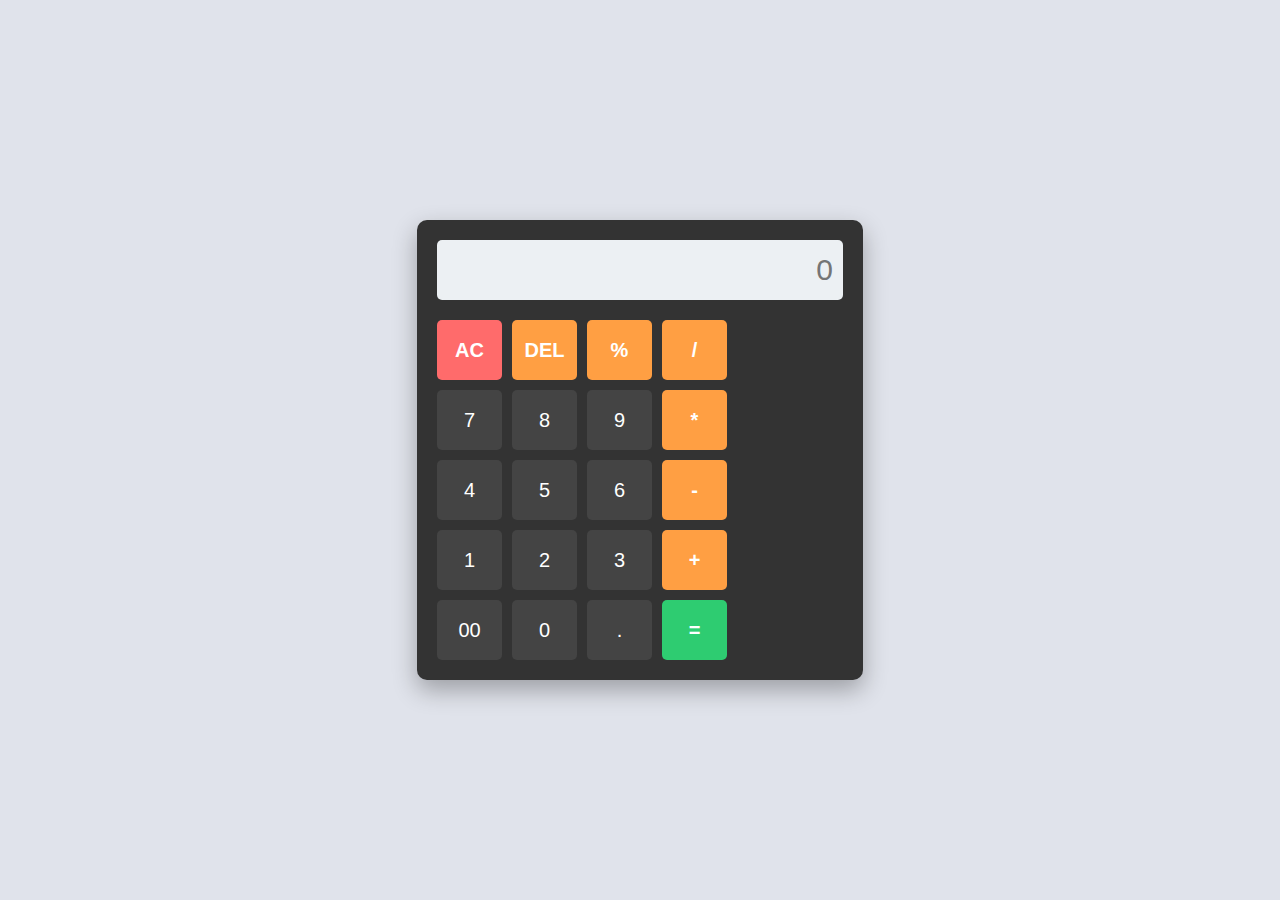
<file: codsoft/calculator/index.html>
<!DOCTYPE html>
<html lang="en">
<head>
    <meta charset="UTF-8">
    <meta name="viewport" content="width=device-width, initial-scale=1.0">
    <title>Calculator</title>
    <link rel="stylesheet" href="style.css">
</head>
<body>

    <div class="main-box">
        <input type="text" id="display" placeholder="0" readonly>
        
        <div class="keys">
            <button class="clear-btn">AC</button>
            <button class="op-btn">DEL</button>
            <button class="op-btn">%</button>
            <button class="op-btn">/</button>

            <button>7</button>
            <button>8</button>
            <button>9</button>
            <button class="op-btn">*</button>

            <button>4</button>
            <button>5</button>
            <button>6</button>
            <button class="op-btn">-</button>

            <button>1</button>
            <button>2</button>
            <button>3</button>
            <button class="op-btn">+</button>

            <button>00</button>
            <button>0</button>
            <button>.</button>
            <button class="equal-btn">=</button>
        </div>
    </div>

    <script src="script.js"></script>
</body>
</html>
</file>
<file: codsoft/calculator/style.css>
body {
    margin: 0;
    padding: 0;
    background-color: #e0e3eb;
    font-family: sans-serif;
    display: flex;
    justify-content: center;
    align-items: center;
    height: 100vh;
}

.main-box {
    background-color: #333;
    padding: 20px;
    border-radius: 10px;
    box-shadow: 0 10px 25px rgba(0,0,0,0.3);
}

#display {
    width: 100%;
    height: 60px;
    background-color: #ecf0f3;
    border: none;
    margin-bottom: 20px;
    font-size: 30px;
    text-align: right;
    padding: 10px;
    box-sizing: border-box;
    border-radius: 5px;
    color: #333;
}

.keys {
    display: grid;
    grid-template-columns: repeat(4, 65px);
    gap: 10px;
}

button {
    height: 60px;
    font-size: 20px;
    border: none;
    border-radius: 5px;
    background-color: #444;
    color: white;
    cursor: pointer;
    transition: 0.2s;
}

button:hover {
    background-color: #555;
}

.op-btn {
    background-color: #ff9f43;
    color: #fff;
    font-weight: bold;
}

.op-btn:hover {
    background-color: #e58e3c;
}

.clear-btn {
    background-color: #ff6b6b;
    font-weight: bold;
}

.equal-btn {
    background-color: #2ecc71;
    font-weight: bold;
}
</file>
